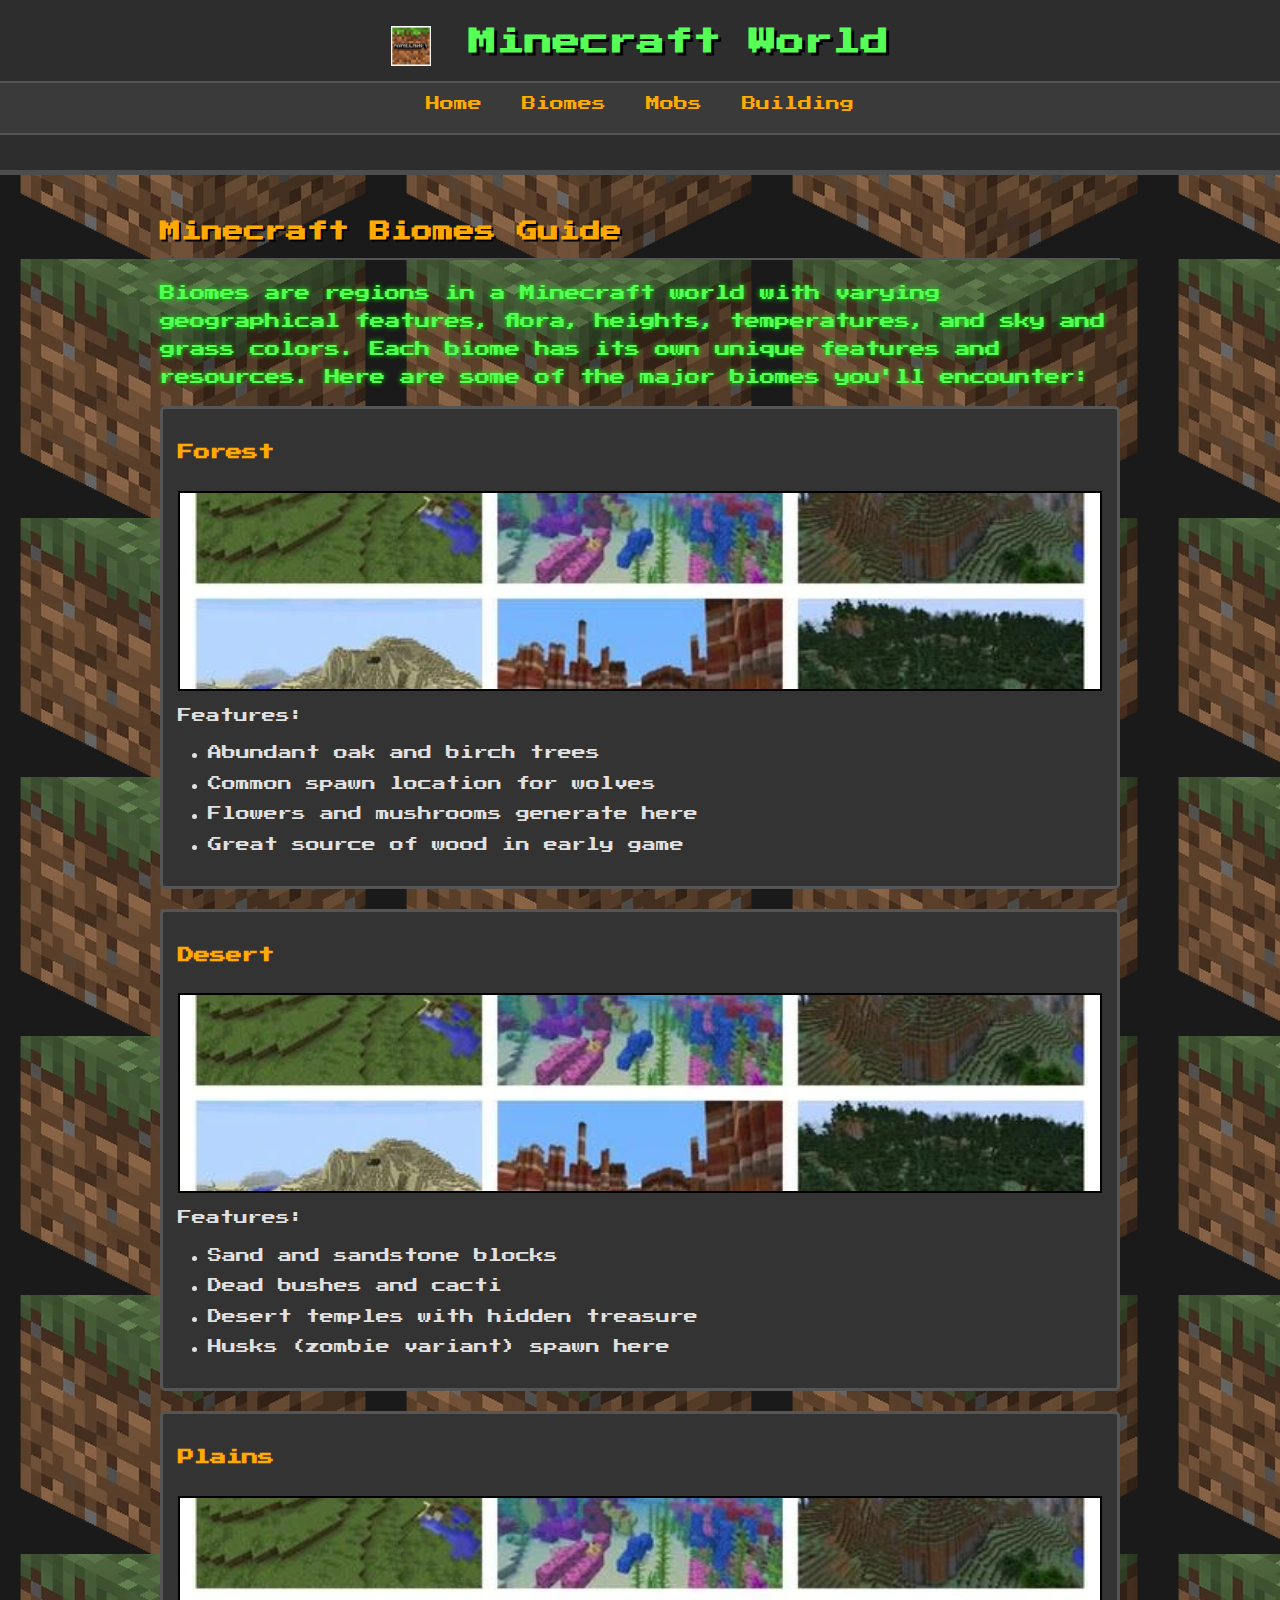
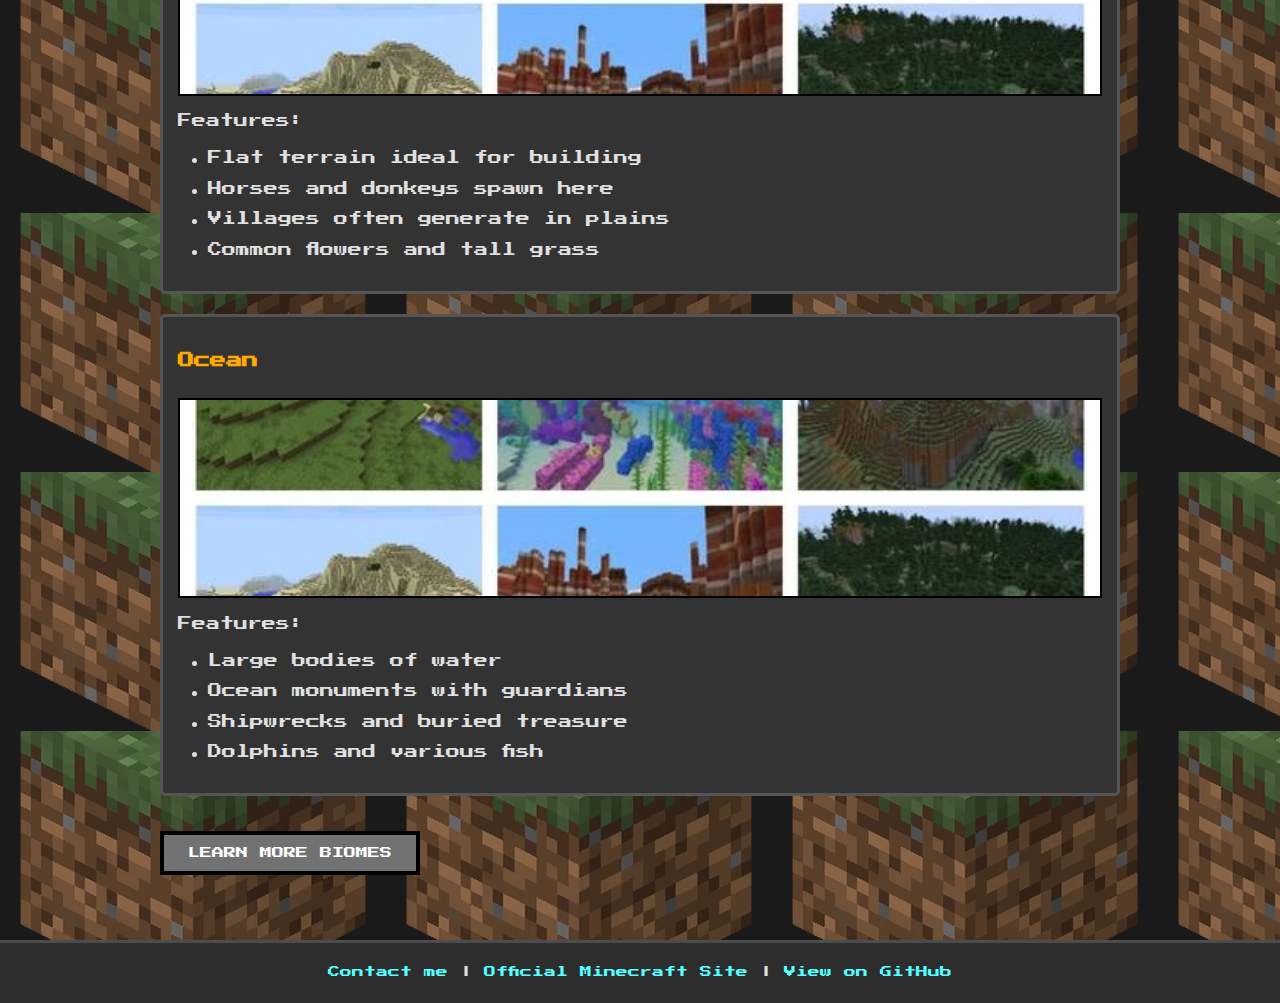
<file: biomes.html>
<!DOCTYPE html>
<html lang="en">
<head>
    <meta charset="UTF-8">
    <meta name="viewport" content="width=device-width, initial-scale=1.0">
    <title>Minecraft Biomes Guide</title>
    <link rel="stylesheet" href="css/style.css">
    <link rel="icon" href="images/logo.png" type="image/png">
</head>
<body>
    <header>
        <h1><img src="images/logo.png" alt="Minecraft World"> Minecraft World</h1>
        <nav>
            <ul>
                <li><a href="index.html">Home</a></li>
                <li><a href="biomes.html">Biomes</a></li>
                <li><a href="mobs.html">Mobs</a></li>
                <li><a href="building.html">Building</a></li>
            </ul>
        </nav>
    </header>
    
    <main>
        <h2>Minecraft Biomes Guide</h2>
        
        <p class="intro-paragraph">
            Biomes are regions in a Minecraft world with varying geographical features, flora, heights, temperatures, 
            and sky and grass colors. Each biome has its own unique features and resources. Here are some of the major 
            biomes you'll encounter:
        </p>
        
        <div class="biome-card">
            <h3>Forest</h3>
            <img src="images/biome1.jpg" alt="Forest Biome" class="biome-image">
            <p>Features:</p>
            <ul>
                <li>Abundant oak and birch trees</li>
                <li>Common spawn location for wolves</li>
                <li>Flowers and mushrooms generate here</li>
                <li>Great source of wood in early game</li>
            </ul>
        </div>
        
        <div class="biome-card">
            <h3>Desert</h3>
            <img src="images/biome1.jpg" alt="Desert Biome" class="biome-image">
            <p>Features:</p>
            <ul>
                <li>Sand and sandstone blocks</li>
                <li>Dead bushes and cacti</li>
                <li>Desert temples with hidden treasure</li>
                <li>Husks (zombie variant) spawn here</li>
            </ul>
        </div>
        
        <div class="biome-card">
            <h3>Plains</h3>
            <img src="images/biome1.jpg" alt="Plains Biome" class="biome-image">
            <p>Features:</p>
            <ul>
                <li>Flat terrain ideal for building</li>
                <li>Horses and donkeys spawn here</li>
                <li>Villages often generate in plains</li>
                <li>Common flowers and tall grass</li>
            </ul>
        </div>
        
        <div class="biome-card">
            <h3>Ocean</h3>
            <img src="images/biome1.jpg" alt="Ocean Biome" class="biome-image">
            <p>Features:</p>
            <ul>
                <li>Large bodies of water</li>
                <li>Ocean monuments with guardians</li>
                <li>Shipwrecks and buried treasure</li>
                <li>Dolphins and various fish</li>
            </ul>
        </div>
        
        <button class="minecraft-button" onclick="alert('Biome knowledge increased!')">Learn More Biomes</button>
    </main>
    
    <footer>
        <p><a href="mailto:rohanseshasai.vasa@gmail.com">Contact me</a> | 
           <a href="https://www.minecraft.net" target="_blank">Official Minecraft Site</a> | 
           <a href="https://github.com/RohanSeshasaiVasa/minecraft-website" target="_blank">View on GitHub</a></p>
    </footer>
</body>
</html>
</file>
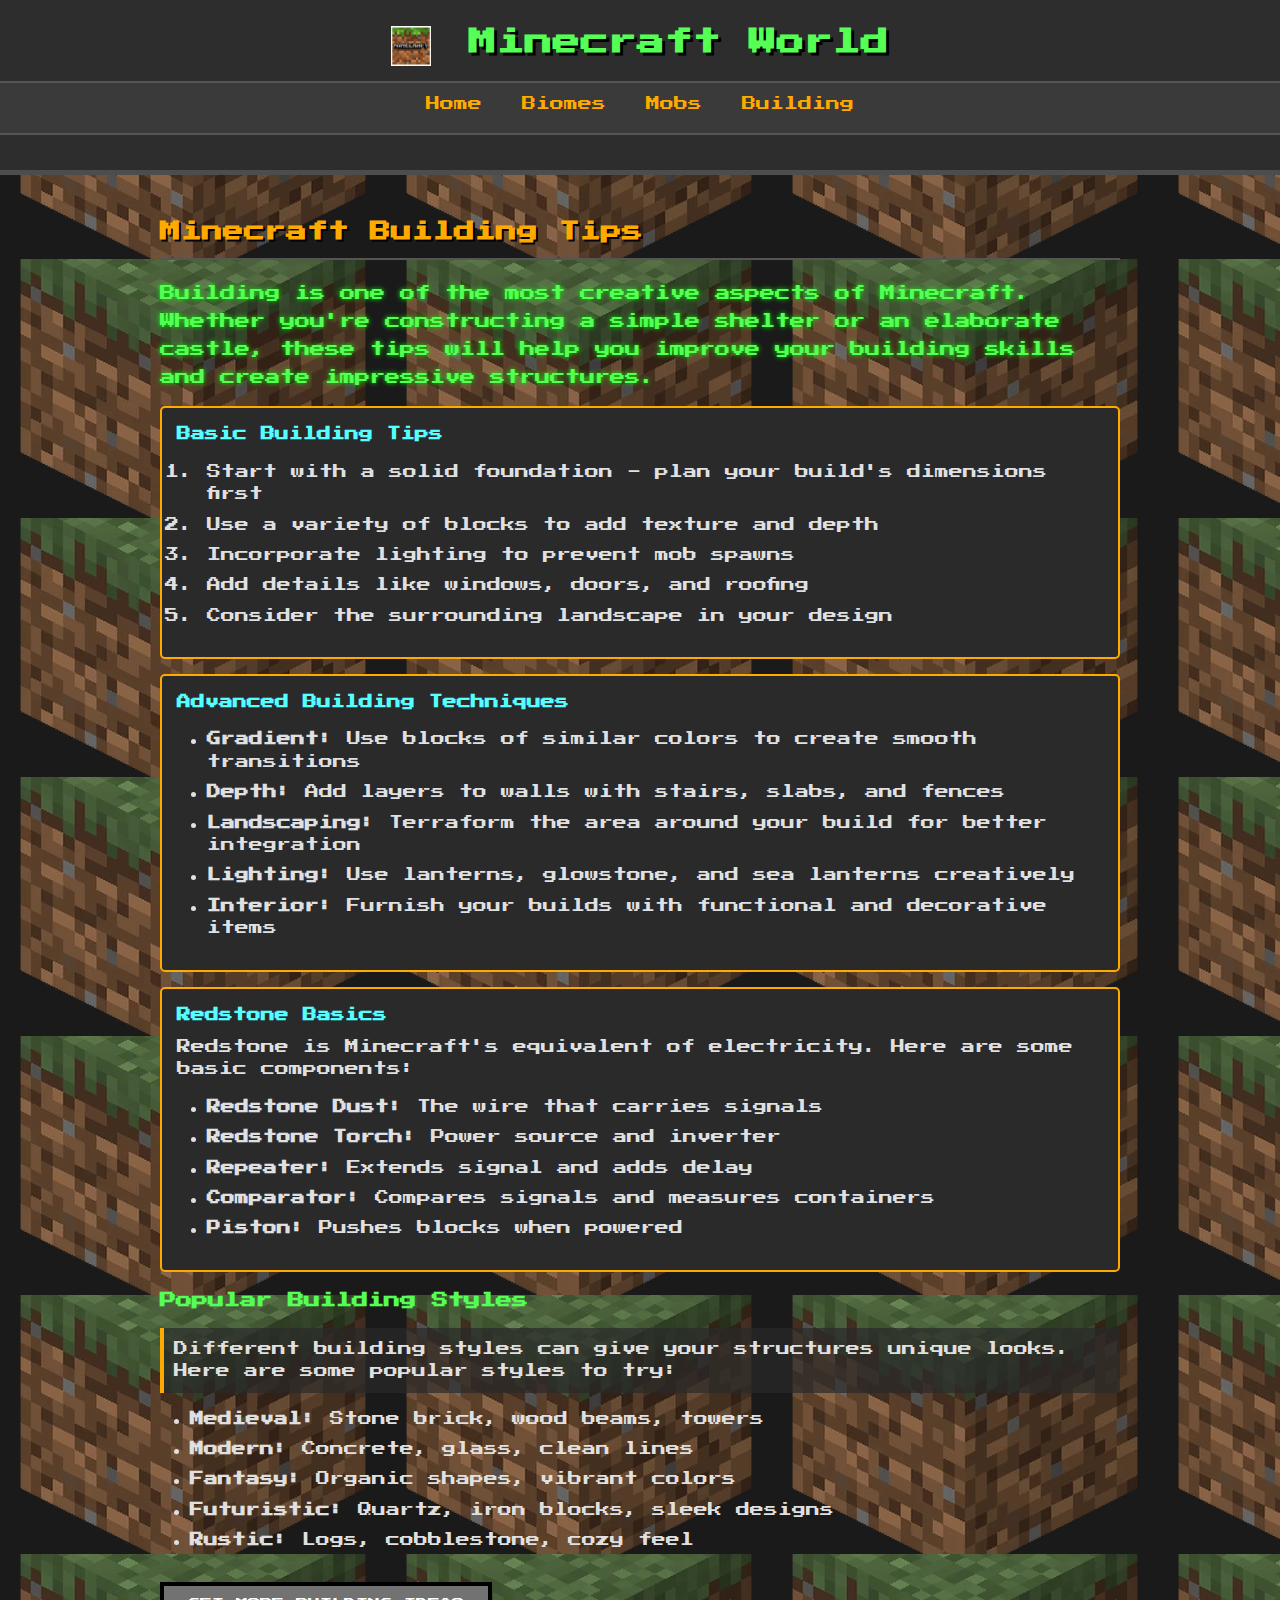
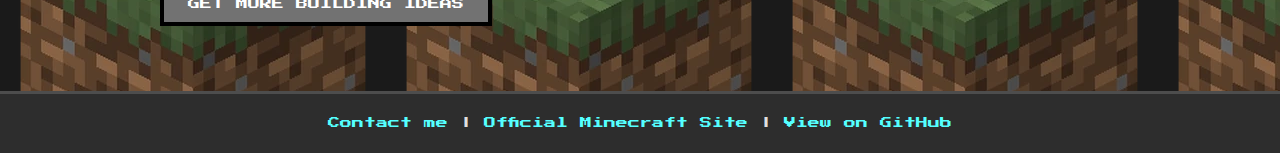
<file: building.html>
<!DOCTYPE html>
<html lang="en">
<head>
    <meta charset="UTF-8">
    <meta name="viewport" content="width=device-width, initial-scale=1.0">
    <title>Minecraft Building Tips</title>
    <link rel="stylesheet" href="css/style.css">
    <link rel="icon" href="images/logo.png" type="image/png">
</head>
<body>
    <header>
        <h1><img src="images/logo.png" alt="Minecraft World"> Minecraft World</h1>
        <nav>
            <ul>
                <li><a href="index.html">Home</a></li>
                <li><a href="biomes.html">Biomes</a></li>
                <li><a href="mobs.html">Mobs</a></li>
                <li><a href="building.html">Building</a></li>
            </ul>
        </nav>
    </header>
    
    <main>
        <h2>Minecraft Building Tips</h2>
        
        <p class="intro-paragraph">
            Building is one of the most creative aspects of Minecraft. Whether you're constructing a simple shelter or 
            an elaborate castle, these tips will help you improve your building skills and create impressive structures.
        </p>
        
        <div class="tip-box">
            <h4>Basic Building Tips</h4>
            <ol>
                <li>Start with a solid foundation - plan your build's dimensions first</li>
                <li>Use a variety of blocks to add texture and depth</li>
                <li>Incorporate lighting to prevent mob spawns</li>
                <li>Add details like windows, doors, and roofing</li>
                <li>Consider the surrounding landscape in your design</li>
            </ol>
        </div>
        
        <div class="tip-box">
            <h4>Advanced Building Techniques</h4>
            <ul>
                <li><strong>Gradient:</strong> Use blocks of similar colors to create smooth transitions</li>
                <li><strong>Depth:</strong> Add layers to walls with stairs, slabs, and fences</li>
                <li><strong>Landscaping:</strong> Terraform the area around your build for better integration</li>
                <li><strong>Lighting:</strong> Use lanterns, glowstone, and sea lanterns creatively</li>
                <li><strong>Interior:</strong> Furnish your builds with functional and decorative items</li>
            </ul>
        </div>
        
        <div class="tip-box">
            <h4>Redstone Basics</h4>
            <p>Redstone is Minecraft's equivalent of electricity. Here are some basic components:</p>
            <ul>
                <li><strong>Redstone Dust:</strong> The wire that carries signals</li>
                <li><strong>Redstone Torch:</strong> Power source and inverter</li>
                <li><strong>Repeater:</strong> Extends signal and adds delay</li>
                <li><strong>Comparator:</strong> Compares signals and measures containers</li>
                <li><strong>Piston:</strong> Pushes blocks when powered</li>
            </ul>
        </div>
        
        <h3>Popular Building Styles</h3>
        <p class="feature-paragraph">
            Different building styles can give your structures unique looks. Here are some popular styles to try:
        </p>
        <ul>
            <li><strong>Medieval:</strong> Stone brick, wood beams, towers</li>
            <li><strong>Modern:</strong> Concrete, glass, clean lines</li>
            <li><strong>Fantasy:</strong> Organic shapes, vibrant colors</li>
            <li><strong>Futuristic:</strong> Quartz, iron blocks, sleek designs</li>
            <li><strong>Rustic:</strong> Logs, cobblestone, cozy feel</li>
        </ul>
        
        <button class="minecraft-button" onclick="alert('Building skills improved!')">Get More Building Ideas</button>
    </main>
    
    <footer>
        <p><a href="mailto:rohanseshasai.vasa@gmail.com">Contact me</a> | 
           <a href="https://www.minecraft.net" target="_blank">Official Minecraft Site</a> | 
           <a href="https://github.com/RohanSeshasaiVasa/minecraft-website" target="_blank">View on GitHub</a></p>
    </footer>
</body>
</html>
</file>
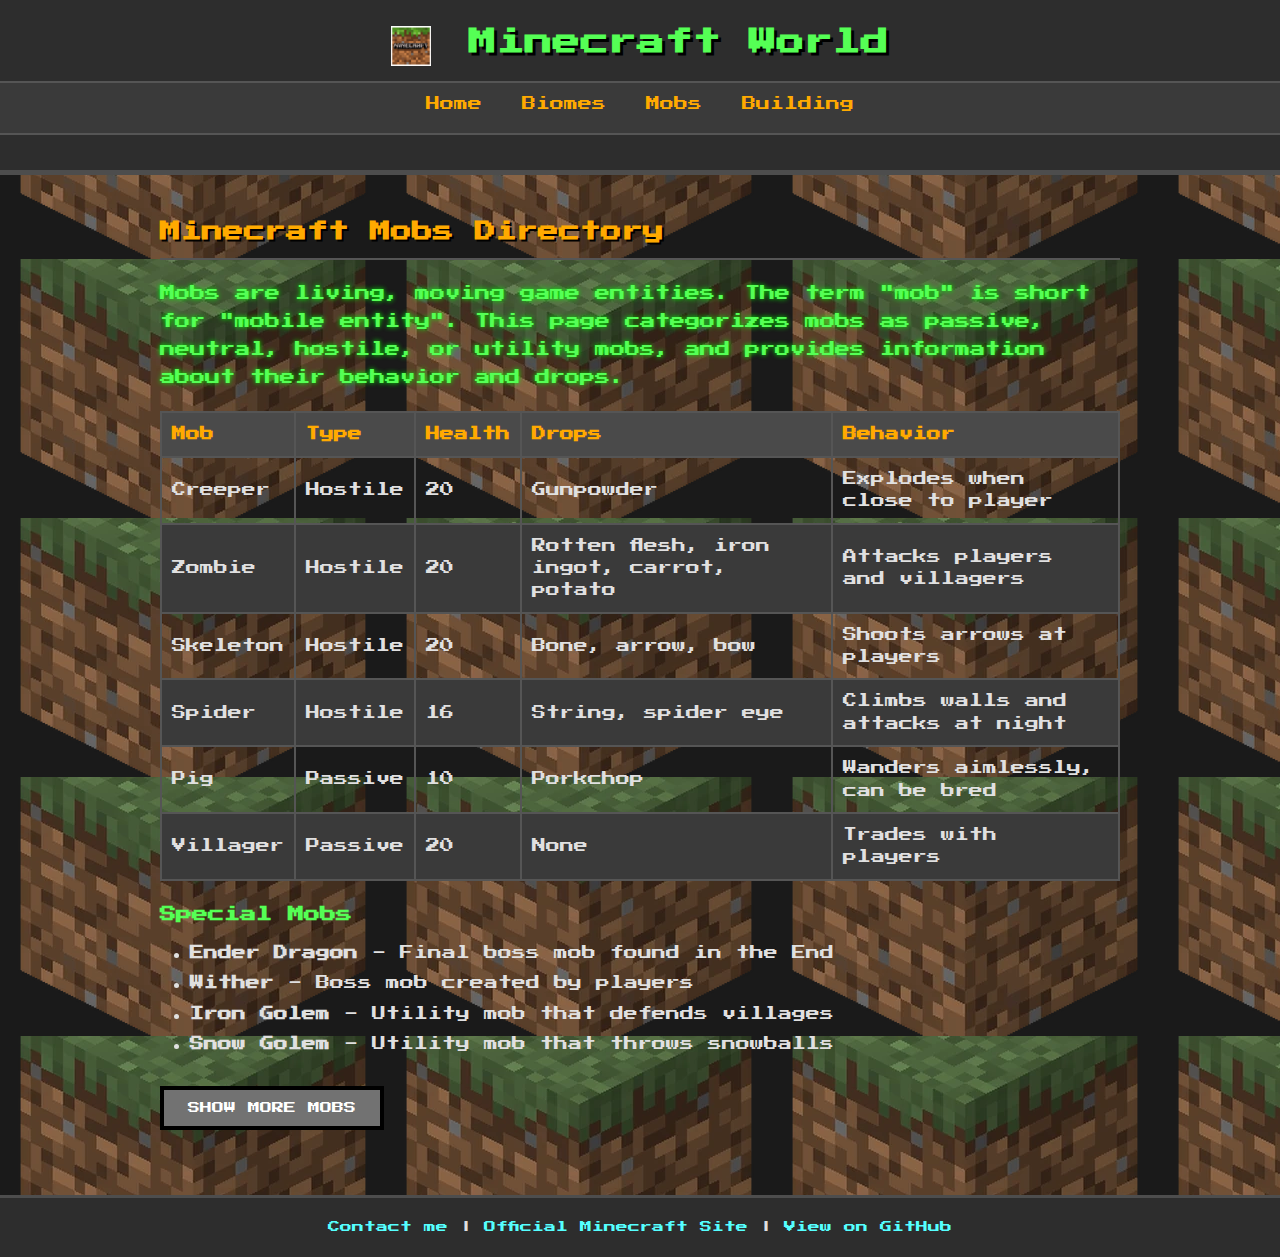
<file: mobs.html>
<!DOCTYPE html>
<html lang="en">
<head>
    <meta charset="UTF-8">
    <meta name="viewport" content="width=device-width, initial-scale=1.0">
    <title>Minecraft Mobs Directory</title>
    <link rel="stylesheet" href="css/style.css">
    <link rel="icon" href="images/logo.png" type="image/png">
</head>
<body>
    <header>
        <h1><img src="images/logo.png" alt="Minecraft World"> Minecraft World</h1>
        <nav>
            <ul>
                <li><a href="index.html">Home</a></li>
                <li><a href="biomes.html">Biomes</a></li>
                <li><a href="mobs.html">Mobs</a></li>
                <li><a href="building.html">Building</a></li>
            </ul>
        </nav>
    </header>
    
    <main>
        <h2>Minecraft Mobs Directory</h2>
        
        <p class="intro-paragraph">
            Mobs are living, moving game entities. The term "mob" is short for "mobile entity". This page categorizes 
            mobs as passive, neutral, hostile, or utility mobs, and provides information about their behavior and drops.
        </p>
        
        <table class="mob-table">
            <thead>
                <tr>
                    <th>Mob</th>
                    <th>Type</th>
                    <th>Health</th>
                    <th>Drops</th>
                    <th>Behavior</th>
                </tr>
            </thead>
            <tbody>
                <tr>
                    <td>Creeper</td>
                    <td>Hostile</td>
                    <td>20</td>
                    <td>Gunpowder</td>
                    <td>Explodes when close to player</td>
                </tr>
                <tr>
                    <td>Zombie</td>
                    <td>Hostile</td>
                    <td>20</td>
                    <td>Rotten flesh, iron ingot, carrot, potato</td>
                    <td>Attacks players and villagers</td>
                </tr>
                <tr>
                    <td>Skeleton</td>
                    <td>Hostile</td>
                    <td>20</td>
                    <td>Bone, arrow, bow</td>
                    <td>Shoots arrows at players</td>
                </tr>
                <tr>
                    <td>Spider</td>
                    <td>Hostile</td>
                    <td>16</td>
                    <td>String, spider eye</td>
                    <td>Climbs walls and attacks at night</td>
                </tr>
                <tr>
                    <td>Pig</td>
                    <td>Passive</td>
                    <td>10</td>
                    <td>Porkchop</td>
                    <td>Wanders aimlessly, can be bred</td>
                </tr>
                <tr>
                    <td>Villager</td>
                    <td>Passive</td>
                    <td>20</td>
                    <td>None</td>
                    <td>Trades with players</td>
                </tr>
            </tbody>
        </table>
        
        <h3>Special Mobs</h3>
        <ul>
            <li><strong>Ender Dragon</strong> - Final boss mob found in the End</li>
            <li><strong>Wither</strong> - Boss mob created by players</li>
            <li><strong>Iron Golem</strong> - Utility mob that defends villages</li>
            <li><strong>Snow Golem</strong> - Utility mob that throws snowballs</li>
        </ul>
        
        <button class="minecraft-button" onclick="alert('Mob knowledge increased!')">Show More Mobs</button>
    </main>
    
    <footer>
        <p><a href="mailto:rohanseshasai.vasa@gmail.com">Contact me</a> | 
           <a href="https://www.minecraft.net" target="_blank">Official Minecraft Site</a> | 
           <a href="https://github.com/RohanSeshasaiVasa/minecraft-website" target="_blank">View on GitHub</a></p>
    </footer>
</body>
</html>
</file>
<file: css/style.css>
/* Font Import - Minecraft-like font */
@import url('https://fonts.googleapis.com/css2?family=Press+Start+2P&display=swap');

/* Base Styles */
* {
    margin: 0;
    padding: 0;
    box-sizing: border-box;
}

body {
    font-family: 'Press Start 2P', cursive;
    background-color: #1a1a1a;
    color: #e0e0e0;
    background-image: url('../images/dirt-bg.png');
    line-height: 1.6;
    font-size: 14px;
}

/* Header Styles */
header {
    background-color: #2d2d2d;
    padding: 20px 0;
    border-bottom: 5px solid #4d4d4d;
    text-align: center;
}

header h1 {
    color: #55FF55;
    text-shadow: 3px 3px 0 #000;
    margin-bottom: 15px;
}

header img {
    height: 40px;
    vertical-align: middle;
    margin-right: 10px;
}

/* Navigation */
nav ul {
    display: flex;
    justify-content: center;
    list-style-type: none;
    gap: 20px;
    padding: 10px;
    background-color: #3a3a3a;
    border-top: 2px solid #555;
    border-bottom: 2px solid #555;
}

nav a {
    color: #FFAA00;
    text-decoration: none;
    padding: 5px 10px;
    transition: all 0.3s;
}

nav a:hover {
    color: #FFFF55;
    background-color: #4a4a4a;
    text-shadow: 0 0 5px #FFFF00;
}

/* Main Content */
main {
    padding: 20px;
    max-width: 1000px;
    margin: 0 auto;
}

h2 {
    color: #FFAA00;
    margin: 20px 0;
    text-shadow: 2px 2px 0 #000;
    border-bottom: 2px solid #555;
    padding-bottom: 10px;
}

h3 {
    color: #55FF55;
    margin: 15px 0;
}

/* Unique Paragraph Styles */
.intro-paragraph {
    font-size: 1.1em;
    color: #55FF55;
    text-shadow: 0 0 5px #00FF00;
    margin: 15px 0;
    line-height: 1.8;
}

.feature-paragraph {
    border-left: 4px solid #FFAA00;
    padding-left: 15px;
    margin: 15px 0;
    background-color: rgba(42, 42, 42, 0.7);
    padding: 10px;
}

.tip-paragraph {
    background-color: #333;
    padding: 15px;
    border-radius: 5px;
    border: 1px solid #555;
    margin: 15px 0;
    color: #FFFF55;
}

/* Minecraft Button */
.minecraft-button {
    background-color: #727272;
    border: 4px solid #000;
    padding: 12px 24px;
    font-family: 'Press Start 2P', cursive;
    text-transform: uppercase;
    color: white;
    cursor: pointer;
    margin: 15px 0;
    transition: all 0.3s;
    font-size: 12px;
}

.minecraft-button:hover {
    background-color: #8a8a8a;
    transform: scale(1.05);
    box-shadow: 0 0 10px #FFFF00;
}

/* Lists */
ul, ol {
    margin: 15px 0;
    padding-left: 30px;
}

li {
    margin-bottom: 8px;
}

/* Footer */
footer {
    background-color: #2d2d2d;
    padding: 20px;
    text-align: center;
    border-top: 3px solid #4d4d4d;
    margin-top: 30px;
    font-size: 12px;
}

footer a {
    color: #55FFFF;
    text-decoration: none;
}

footer a:hover {
    text-decoration: underline;
    text-shadow: 0 0 5px #00FFFF;
}

/* Audio Player */
audio {
    width: 100%;
    margin: 20px 0;
    background-color: #333;
    border-radius: 5px;
    padding: 5px;
}

/* 404 Page */
.error-page {
    text-align: center;
    padding: 50px 20px;
}

.error-page h2 {
    color: #FF5555;
    font-size: 2em;
}

.error-page img {
    max-width: 200px;
    margin: 20px 0;
}

/* Biome Cards */
.biome-card {
    background-color: #333;
    border: 3px solid #555;
    padding: 15px;
    margin-bottom: 20px;
    border-radius: 5px;
}

.biome-card h3 {
    color: #FFAA00;
}

.biome-image {
    width: 100%;
    height: 200px;
    object-fit: cover;
    margin: 10px 0;
    border: 2px solid #000;
}

/* Mob Table */
.mob-table {
    width: 100%;
    border-collapse: collapse;
    margin: 20px 0;
}

.mob-table th, .mob-table td {
    border: 2px solid #555;
    padding: 10px;
    text-align: left;
}

.mob-table th {
    background-color: #4a4a4a;
    color: #FFAA00;
}

.mob-table tr:nth-child(even) {
    background-color: #3a3a3a;
}

/* Building Tips */
.tip-box {
    background-color: #2a2a2a;
    border: 2px solid #FFAA00;
    padding: 15px;
    margin: 15px 0;
    border-radius: 5px;
}

.tip-box h4 {
    color: #55FFFF;
    margin-bottom: 10px;
}

/* Bookmark Styles */
.bookmark {
    display: block;
    position: relative;
    top: -80px;
    visibility: hidden;
}

/* Responsive Design */
@media (max-width: 768px) {
    body {
        font-size: 12px;
    }
    
    nav ul {
        flex-direction: column;
        gap: 10px;
    }
    
    header h1 {
        font-size: 1.5em;
    }
}
</file>
